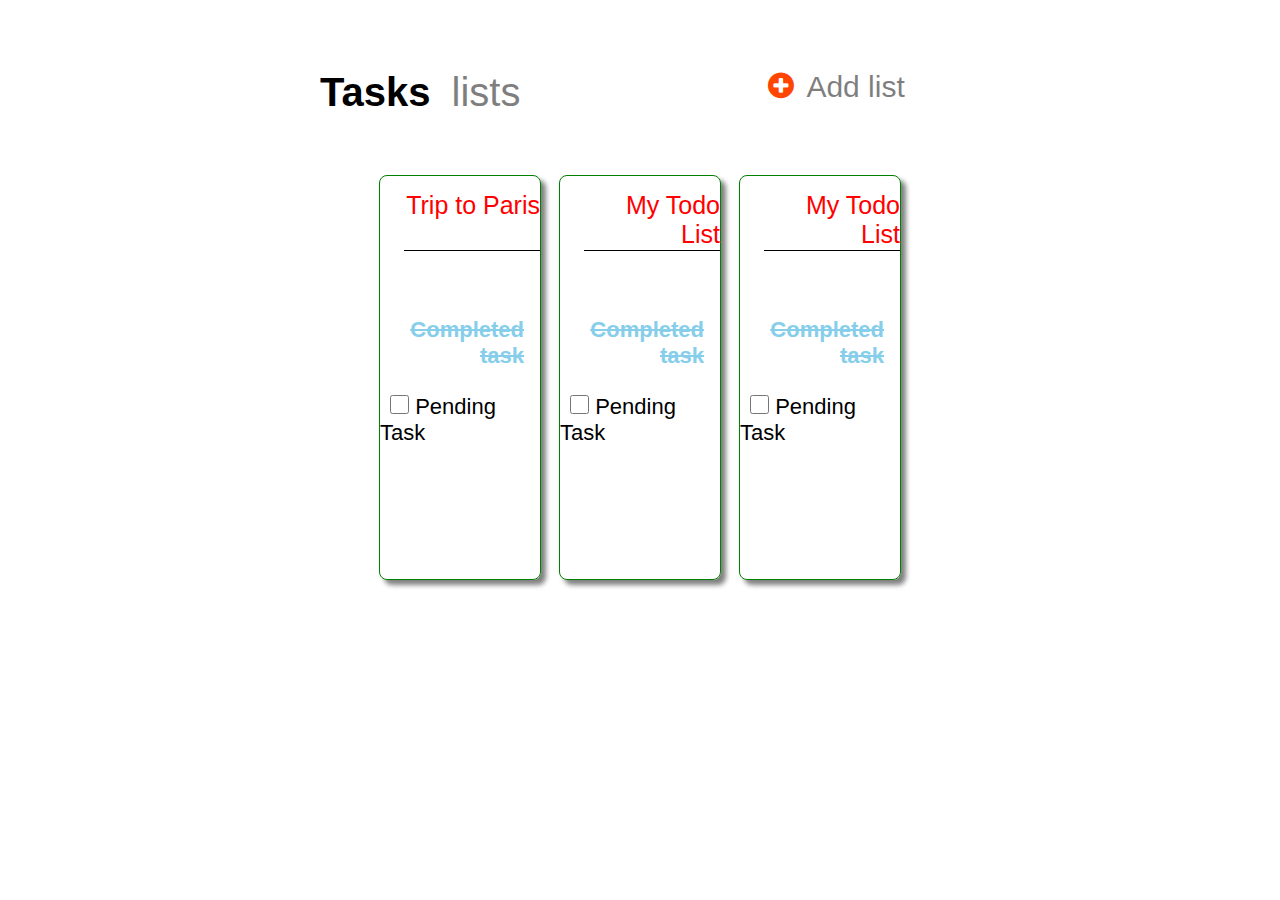
<file: index.html>
<!DOCTYPE html>
<html lang="en">
<head>
    <meta charset="UTF-8">
    <meta http-equiv="X-UA-Compatible" content="IE=edge">
    <meta name="viewport" content="width=device-width, initial-scale=1.0">
    <link rel="stylesheet" href="./styles/index.css">
    <link rel="stylesheet" href="https://cdnjs.cloudflare.com/ajax/libs/font-awesome/4.7.0/css/font-awesome.min.css">
    <title>Document</title>
</head>
<body>

    <div class="upper-container">

        <div class="upper-container1">
            <span id="task"> Tasks </span>

            <span id="list"> lists</span>

        </div>

        <div class="upper-container2">
            <div id="circle">
                
                
                <a href="./addnew.html">

                    <i class="fa fa-plus-circle" style="font-size:30px;color:orangered"></i>
                </a>
                
            </div>

            <div id="add-list">
                Add list
            </div>

        </div>

    </div>
    <div class="all">

    <div class="card1">
        <div class="c1">
            <p>Trip to Paris</p>
        </div>

        <div class="c2">
            <p>Completed task</p>
        </div>

        <div class="c3">
            <form>
                <input type="checkbox" name="todo" id="checkbox">
                <label for="todo">Pending Task</label>
            </form>
        
        </div>
    </div>
        <div class="card2">
            <div class="c1">
                <p>My Todo List</p>
            </div>
    
            <div class="c2">
                <p>Completed task</p>
            </div>
    
            <div class="c3">
                <form>
                    <input type="checkbox" name="todo" id="checkbox">
                    <label for="todo">Pending Task</label>
                </form>
            
            </div>
        </div>

        <div class="card3">
            <div class="c1">
                <p>My Todo List</p>
            </div>
    
            <div class="c2">
                <p>Completed task</p>
            </div>
    
            <div class="c3">
                <form>
                    <input type="checkbox" name="todo" id="checkbox">
                    <label for="todo">Pending Task</label>
                </form>
            
            </div>
        </div>
    </div>


</body>
</html>
</file>
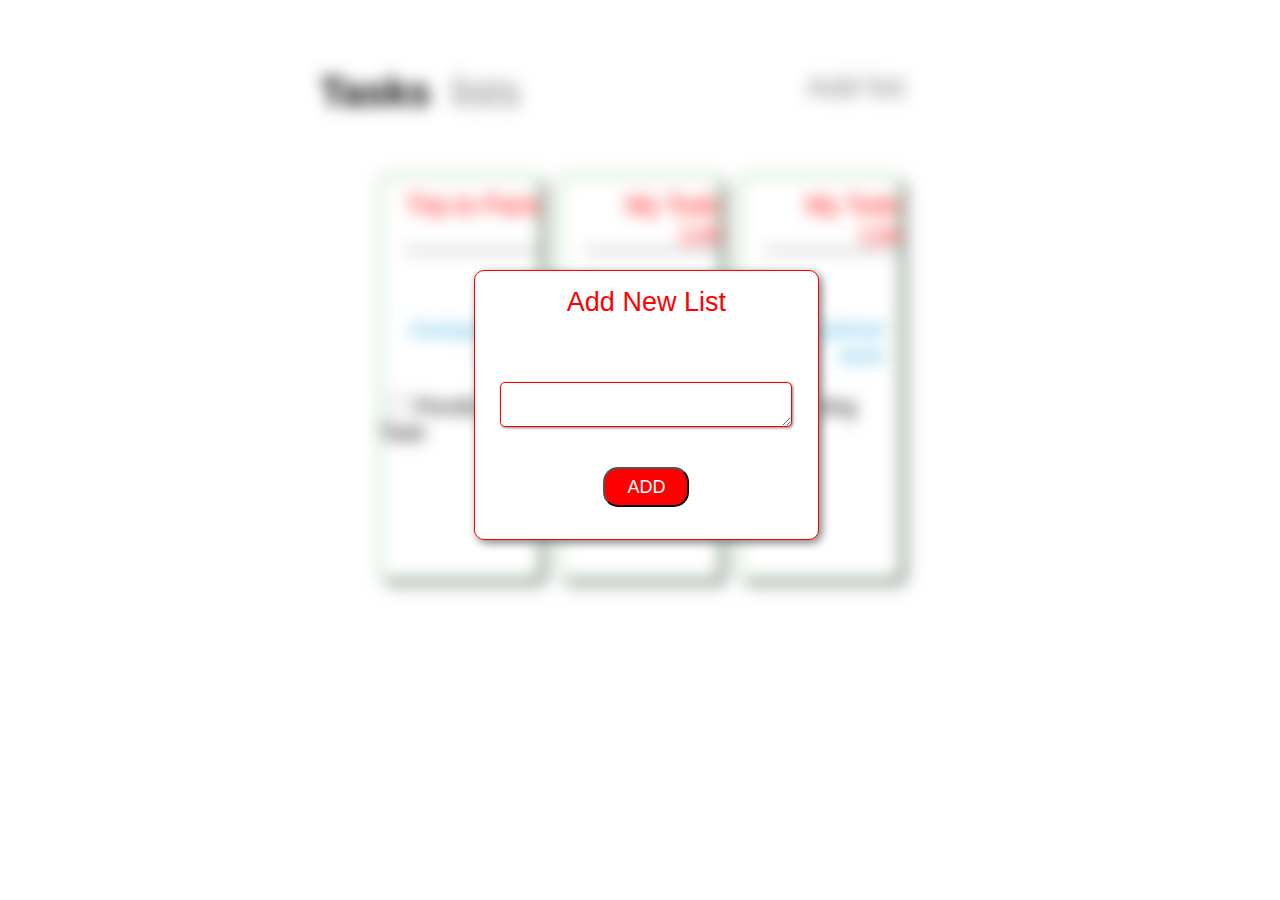
<file: addnew.html>
<!DOCTYPE html>
<html lang="en">
<head>
    <meta charset="UTF-8">
    <meta http-equiv="X-UA-Compatible" content="IE=edge">
    <meta name="viewport" content="width=device-width, initial-scale=1.0">
    <title>Document</title>
    <link rel="stylesheet" href="./styles/index.css">
</head>
<body>
    <div class="notshow">
        <div class="upper-container">

            <div class="upper-container1">
                <span id="task"> Tasks </span>
    
                <span id="list"> lists</span>
    
            </div>
    
            <div class="upper-container2">
                <div id="circle">
                    <a href="./addnew.html">
                    <i class="fa fa-plus-circle" style="font-size:30px;color:orangered"></i>
                </a>
                </div>
    
                <div id="add-list">
                    Add list
                </div>
    
            </div>
    
        </div>
        <div class="all">
    
        <div class="card1">
            <div class="c1">
                <p>Trip to Paris</p>
            </div>
    
            <div class="c2">
                <p>Completed task</p>
            </div>
    
            <div class="c3">
                <form>
                    <input type="checkbox" name="todo" id="checkbox">
                    <label for="todo">Pending Task</label>
                </form>
            
            </div>
        </div>
            <div class="card2">
                <div class="c1">
                    <p>My Todo List</p>
                </div>
        
                <div class="c2">
                    <p>Completed task</p>
                </div>
        
                <div class="c3">
                    <form>
                        <input type="checkbox" name="todo" id="checkbox">
                        <label for="todo">Pending Task</label>
                    </form>
                
                </div>
            </div>
    
            <div class="card3">
                <div class="c1">
                    <p>My Todo List</p>
                </div>
        
                <div class="c2">
                    <p>Completed task</p>
                </div>
        
                <div class="c3">
                    <form>
                        <input type="checkbox" name="todo" id="checkbox">
                        <label for="todo">Pending Task</label>
                    </form>
                
                </div>
            </div>
        </div>
    </div>

    <div class="pop-up">
   
        <center> <p id="add-new">Add New List</p></center>
      
        <center><textarea class="pop-upbar"></textarea></center>
        <center>  
        <a href="./addnewdetail.html">
            
            <button class="pop-upbutton">ADD</button>
        </a>
    </center>  
       
    
    
    </div>

</body>
</html>
</file>
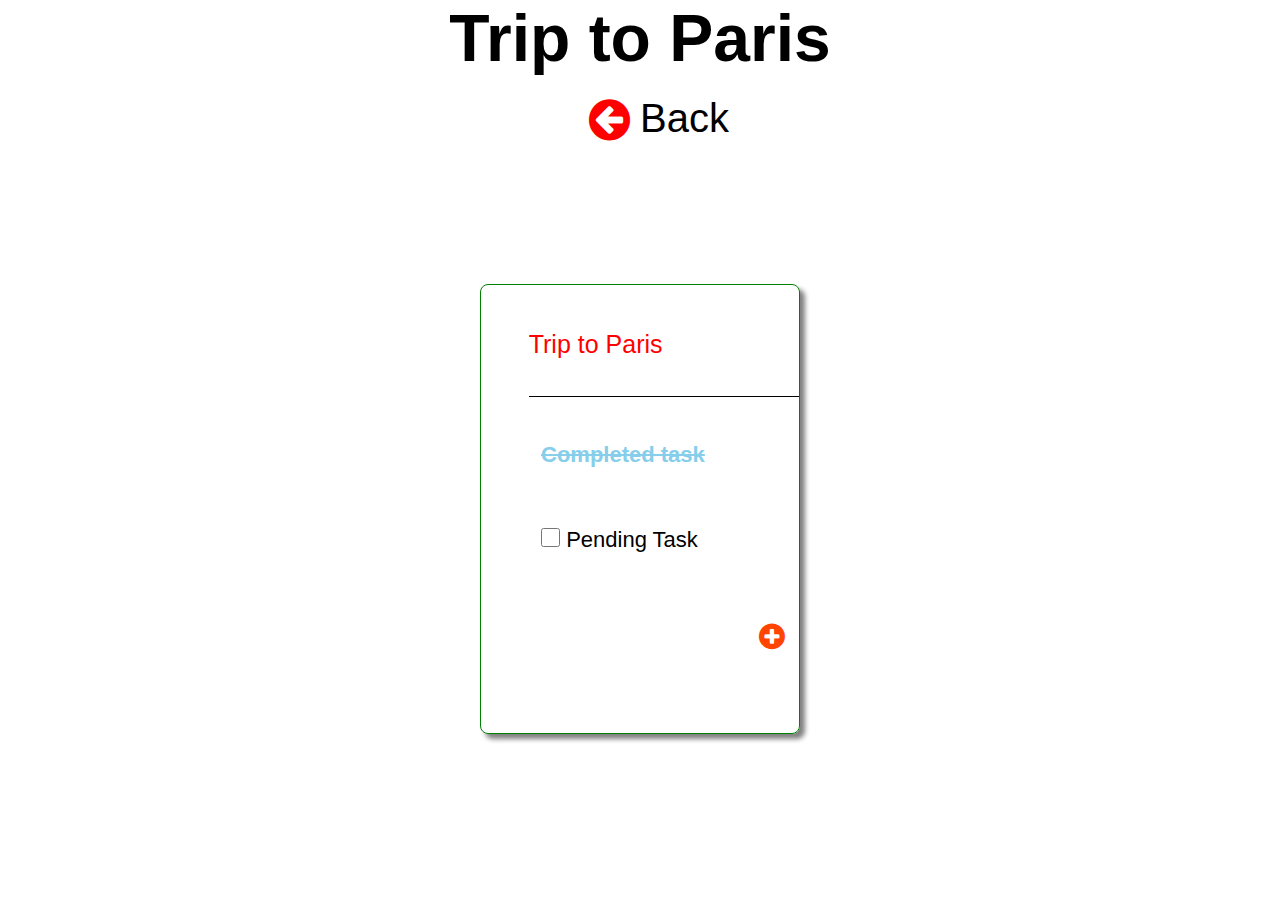
<file: addnewdetail.html>
<!DOCTYPE html>
<html lang="en">
<head>
    <meta charset="UTF-8">
    <meta http-equiv="X-UA-Compatible" content="IE=edge">
    <meta name="viewport" content="width=device-width, initial-scale=1.0">
    <link rel="stylesheet" href="./styles/index.css">
    <link rel="stylesheet" href="https://cdnjs.cloudflare.com/ajax/libs/font-awesome/4.7.0/css/font-awesome.min.css">
    <title>Document</title>
</head>
<body>
   
    <center>
    <h1 class="header">Trip to Paris</h1>
</center>

<div class="backmain">
    <div class="back-arrow">
        <a href="./index.html">
      <i class="fa fa-arrow-circle-left" style="font-size:48px;color:red"></i></a>
    </div>
    <div class="back">
      <p>Back</p>
    </div>
</div>
        <div class="carddtl1">
            <div class="dtlc1">
                <p>Trip to Paris</p>
            </div>
    
            <div class="dtlc2">
                <p>Completed task</p>
            </div>
    
            <div class="dtlc3">
                <form>
                    <input type="checkbox" name="todo" id="checkbox">
                    <label for="todo">Pending Task</label>
                </form>
            
            </div>
            <div class="plus">
                <a href="./addnew.html">

                    <i class="fa fa-plus-circle" style="font-size:30px;color:orangered"></i>
                </a>
            </div>
        </div>
</body>
</html>
</file>
<file: styles/index.css>
* {
  margin: 0;
  padding: 0;
  box-sizing: border-box;
  font-family: Arial, Helvetica, sans-serif;
}

.upper-container {
  width: 50%;
  height: 10%;
  margin: 50px auto;
  position: relative;
}

.upper-container1 {
  width: 35%;
  height: 100%;
  padding-top: 20px;
}

#task {
  font-size: 2.5rem;
  font-weight: bold;
}

#list {
  font-size: 2.5rem;
  margin-left: 10px;
  opacity: 0.5;
}

.upper-container2 {
  width: 30%;
  height: 100%;
  padding-top: 20px;
  position: absolute;
  top: 0px;
  right: 0px;
}

#circle {
  color: orangered;
}

#add-list {
  position: absolute;
  width: 80%;
  height: 100%;
  top: 0;
  right: 0;
  font-size: 30px;
  opacity: 0.5;
  padding-top: 20px;
}

.all {
  display: flex;
  flex-direction: row;
  flex-wrap: wrap;
  justify-content: space-evenly;
  margin: 60px 100px;
}
.card1 {
  margin-top: 10px;
  border: 1.5px solid green;
  width: 15%;
  height: 45vh;
  position: relative;
  border-radius: 8px;
  box-shadow: 5px 5px 5px gray;
  margin: auto;
  left: 180px;
}
.card2 {
  margin-top: 10px;
  border: 1.5px solid green;
  width: 15%;
  height: 45vh;
  position: relative;
  border-radius: 8px;
  box-shadow: 5px 5px 5px gray;
  margin: auto;
}
.card3 {
  margin-top: 10px;
  border: 1.5px solid green;
  width: 15%;
  height: 45vh;
  position: relative;
  border-radius: 8px;
  box-shadow: 5px 5px 5px gray;
  margin: auto;
  right: 180px;
}
.c1 {
  position: absolute;
  top: 15px;
  right: 0px;
  font-size: 25px;
  width: 85%;
  text-align: right;
  height: 15%;
  color: red;
  border-bottom: 1px solid black;
}

.c2 {
  width: 90%;
  height: 10%;
  font-size: 22px;
  color: skyblue;
  text-decoration: line-through;
  text-align: right;
  position: absolute;
  top: 35%;
  font-weight: bold;
}

.card3 {
  margin-top: 10px;
  border: 1.5px solid green;
  width: 15%;
  height: 45vh;
  position: relative;
  border-radius: 8px;
  box-shadow: 5px 5px 5px gray;
  margin: auto;
}
.c3 {
  width: 90%;
  height: 10%;
  position: absolute;
  color: black;
  text-align: left;
  font-size: 22px;
  top: 54%;
}

#checkbox {
  width: 19px;
  height: 19px;
  margin-left: 10px;
}

.notshow {
  filter: blur(8px);
  -webkit-filter: blur(8px);
}

.pop-up {
  position: absolute;
  left: 37%;
  top: 30%;
  height: 30vh;
  width: 27%;
  border: 1.5px solid red;
  border-radius: 10px;
  color: red;
  font-size: 18px;
  box-shadow: 3px 3px 10px gray;
  background-color: white;
  padding-top: 16px;
}
#add-new {
  opacity: 0.8px;
  font-size: 27px;
  height: 10vh;
}
.pop-upbar {
  margin: 5px;
  border-radius: 5px;
  width: 85%;
  height: 5vh;
  border: 1.5px solid red;
  box-shadow: 1px 1px 3px gray;
  font-size: 30px;
}
.pop-upbutton {
  background-color: red;
  width: 25%;
  height: 40px;
  font-size: large;
  border-radius: 15px;
  margin-top: 30px;
  color: white;
}

.carddtl1 {
  border: 1.5px solid green;
  width: 25%;
  height: 50vh;
  position: relative;
  border-radius: 8px;
  box-shadow: 5px 5px 5px gray;
  margin: auto;
  top: 120px;
  left: auto;
}
.plus {
  position: relative;
  width: 2.5rem;
  bottom: -21rem;
  margin-left: auto;
}

.dtlc1 {
  position: absolute;
  top: 10%;
  right: 0px;
  font-size: 25px;
  width: 85%;
  text-align: left;
  height: 15%;
  color: red;
  border-bottom: 1px solid black;
}

.dtlc2 {
  width: 90%;
  height: 10%;
  font-size: 22px;
  color: skyblue;
  text-decoration: line-through;
  text-align: left;
  position: absolute;
  top: 35%;
  left: 60px;
  font-weight: bold;
}

.dtlc3 {
  width: 90%;
  height: 10%;
  position: absolute;
  color: black;
  text-align: left;
  font-size: 22px;
  top: 54%;
  left: 50px;
}

.header {
  font-size: 66px;
  position: relative;
}
#back-arrow {
  color: orangered;
  position: absolute;
}
.backmain {
  display: flex;
  position: relative;
  width: 8%;
  height: 10%;
  margin: 20px auto;
}
.back {
  position: absolute;
  font-size: 40px;
  left: 50%;
  opacity: 0.8px;
}
</file>
